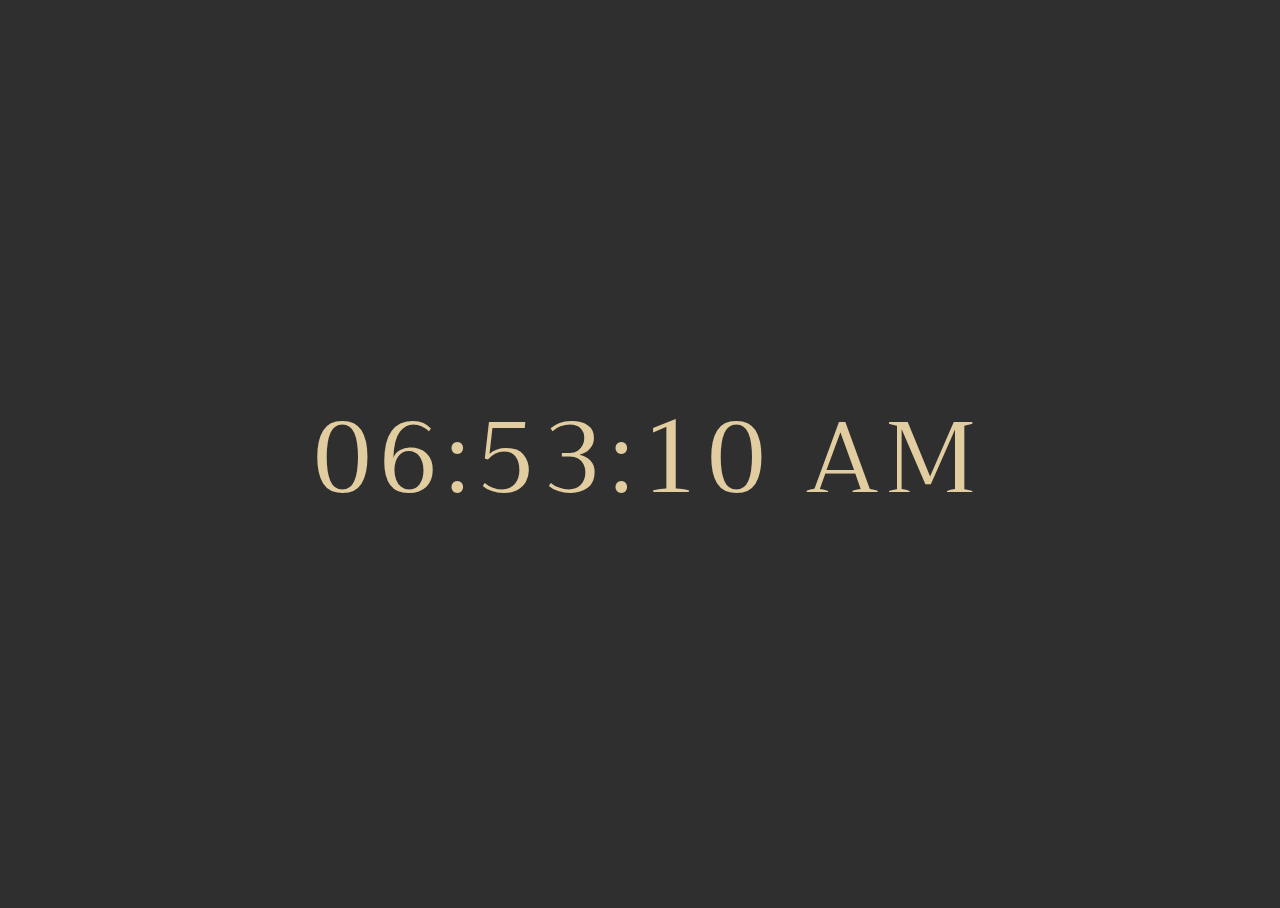
<file: Digital Clock/index.html>
<!DOCTYPE html>
<html lang="en">
<head>
    <meta charset="UTF-8">
    <meta name="viewport" content="width=device-width, initial-scale=1.0">
    <title>Digital Clock</title>
    <link rel="stylesheet" href="style.css">
    <link rel="stylesheet" href="https://fonts.googleapis.com/css?family=Trirong">
</head>
<body>
    <div id="MyClockDisplay" class="clock" onload="showTime()"></div>
   <script src="script.js"></script>
</body>
</html>
</file>
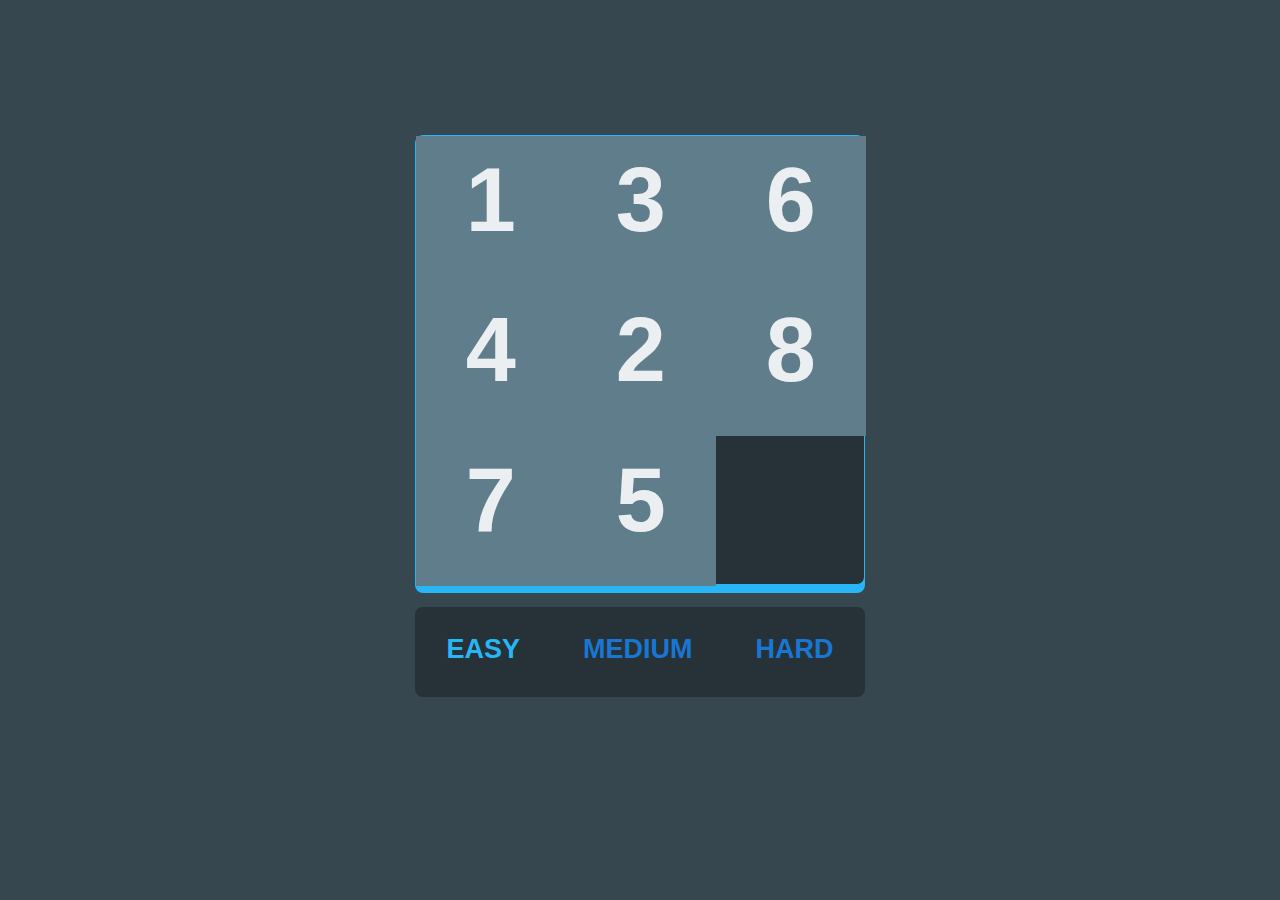
<file: sliding game/slidingGame.html>
<!DOCTYPE html>
<html lang="en">
<head>
    <meta charset="UTF-8">
    <meta http-equiv="X-UA-Compstible" content="IE=edge">
    <meta name="viewport" content="width=device-width, initial-scale=1.0">
    <title>Sliding Game</title>
    <link rel="stylesheet" href="SG.css">
</head>
<body>
    <div id="puzzle_container">
        <div class="puzzle_block">1</div>
        <div class="puzzle_block">2</div>
        <div class="puzzle_block">3</div>
        <div class="puzzle_block">4</div>
        <div class="puzzle_block">5</div>
        <div class="puzzle_block">6</div>
        <div class="puzzle_block">7</div>
        <div class="puzzle_block">8</div>
    </div>
    <div id="difficulty_container">
        <div class="difficulty_button active">EASY</div>
        <div class="difficulty_button">MEDIUM</div>
        <div class="difficulty_button">HARD</div>
    </div>

    <script src="SG.js"></script>
</body>
</html>
</file>
<file: Digital Clock/style.css>
body {
    background: rgb(48, 47, 47);
}

.clock {
    position: absolute;
    display: flex;
    align-items: center;
    justify-content: center;
    width: 100%;
    height: 100%;
    color: #e2cda1;
    font-size: 100px;
    font-family: "Trirong", serif;
    letter-spacing: 7px;
}
</file>
<file: sliding game/SG.css>
*{
    margin: 0;
    padding: 0;
    box-sizing: border-box;
    font-family: 'Segoe UI', Tahoma, Geneva, Verdana, sans-serif ;
}

:root{
    --bgcol: #37474f;
    --mcol0: #29b6f6;
    --mcol1: #2196f3;
    --mcol2: #1976d2;
    --txtcol0: #90a4ae;
    --txtcol1: #607d8b;
    --whitecol: #eceff1;
    --darkcol: #263238;
}

body{
    display: flex;
    flex-direction: column;
    align-items: center;
    justify-content: center;
    padding-top: 15vh;
    background-color: var(--bgcol);
}

#puzzle_container{
    position: relative;
    width: 50vh;
    height: 50vh;
    background-color: var(--darkcol);
    border-radius: 8px;
    border: 1px solid var(--mcol0);
    box-shadow: 0px 8px 0px var(--mcol0);
}

.puzzle_block{
    position: absolute;
    left: 0;
    top: 0;
    width: 33.4%;
    height: 33.4%;
    background-color: var(--txtcol1);
    color: var(--whitecol);
    font-size: 10vh;
    font-weight: bold;
    text-align: center;
    padding-top: 3%;
    cursor: pointer;
    user-select: none;
    transition: left 0.3s, top 0.3s;
}

#difficulty_container{
    display: flex;
    flex-direction: row;
    width: 50vh;
    height: 10vh;
    background-color: var(--darkcol);
    border-radius: 8px;
    margin-top: 22px;
}

.difficulty_button{
    flex-grow: 1;
    background-color: inherit;
    color: var(--mcol2);
    text-align: center;
    font-size: 3vh;
    font-weight: bold;
    padding-top: 5%;
    margin: 4px;
    cursor: pointer;
    transition: font-size 0.3s;
}

.difficulty_button:hover{
    opacity: 0.8;
    font-size: 3.5vh;
}

.difficulty_button.active{
    background-color: inherit;
    color: var(--mcol0);
}
</file>
